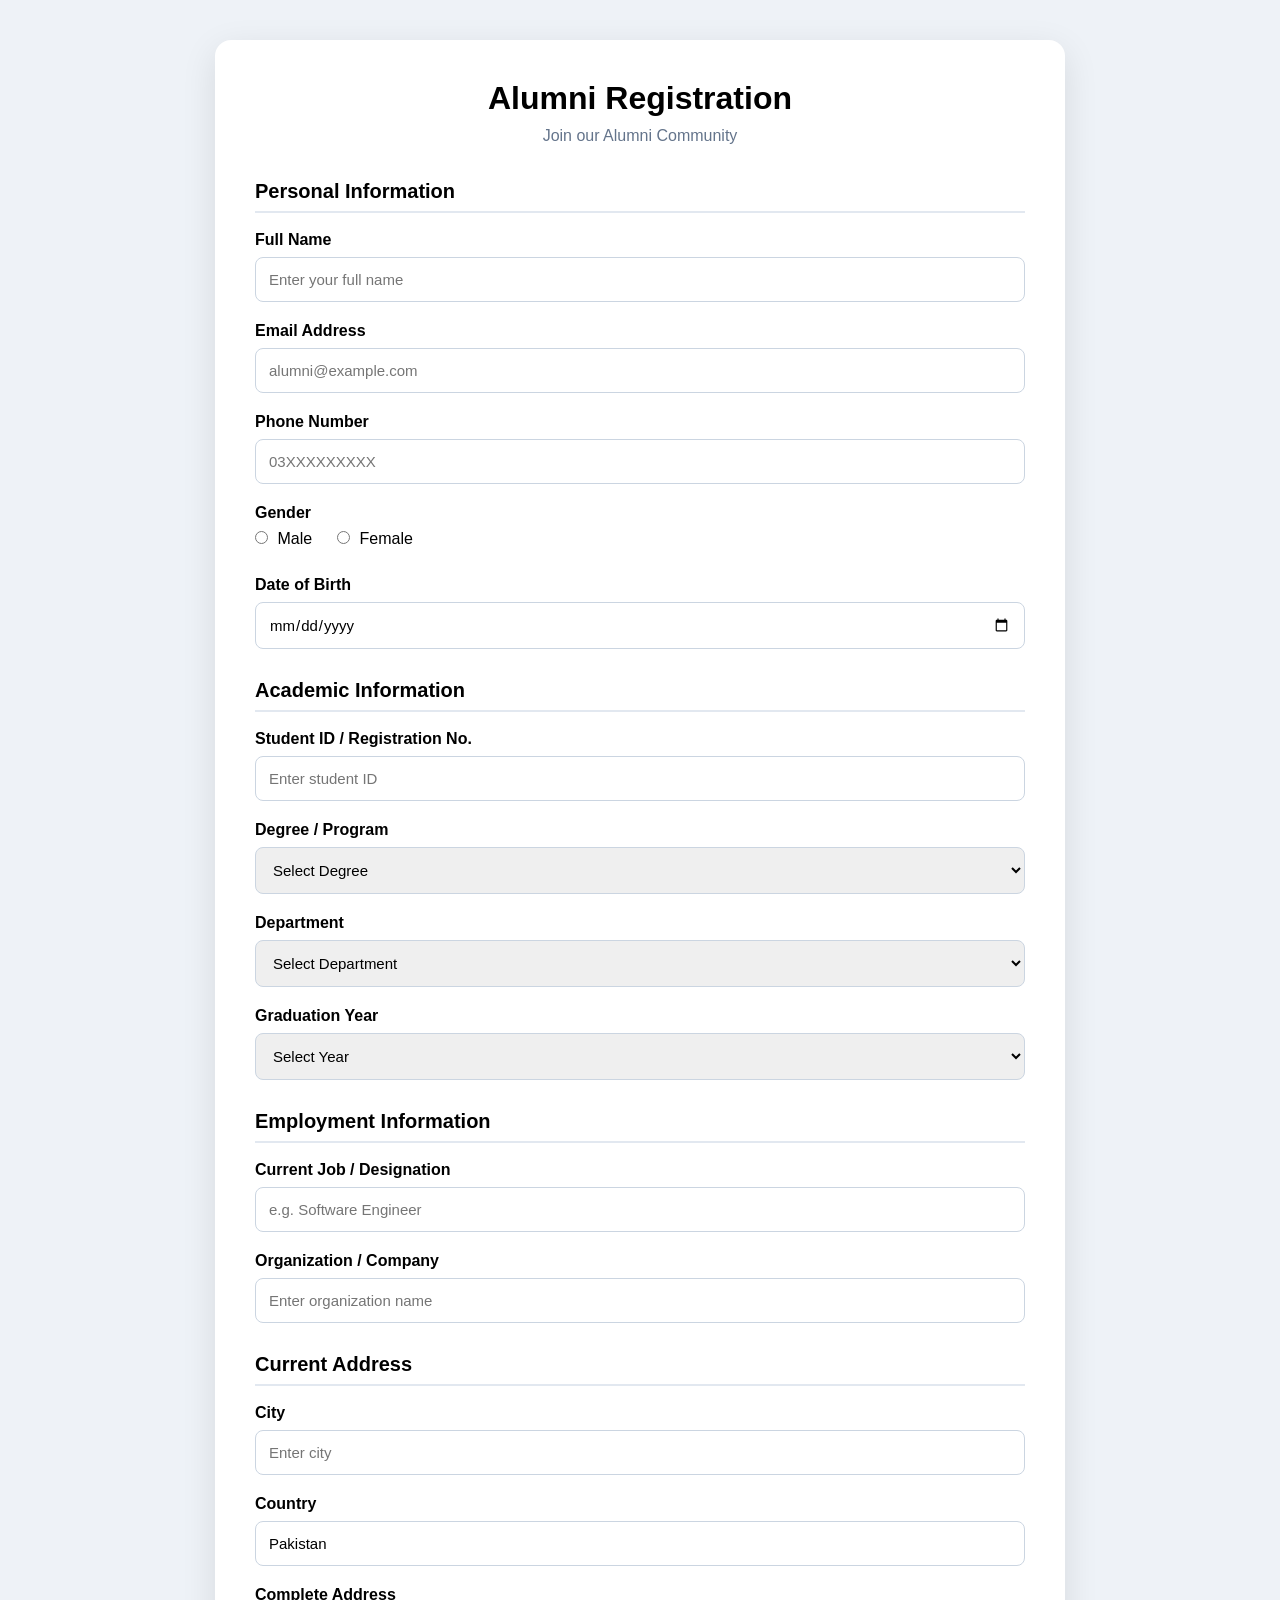
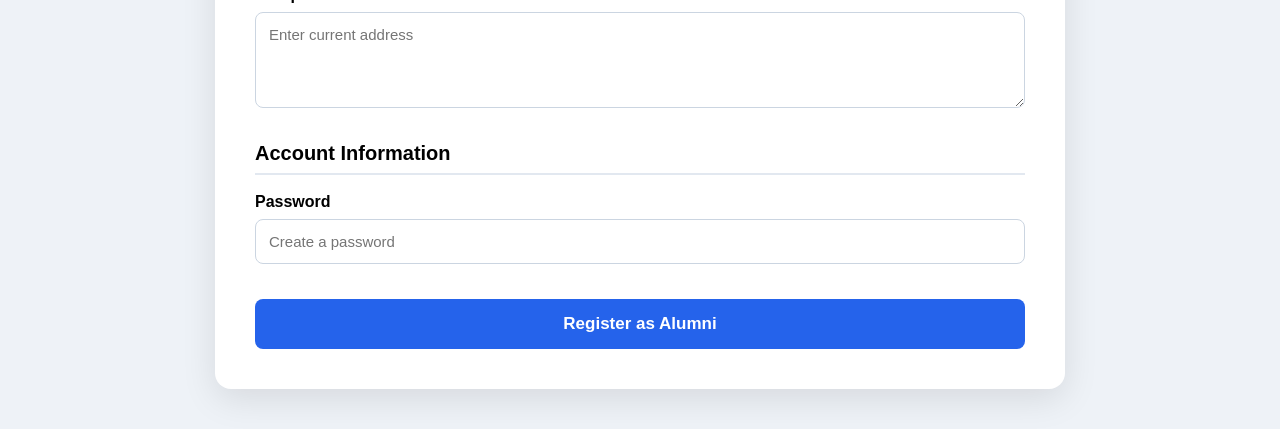
<file: index.html>
<!DOCTYPE html>
<html lang="en">
<head>
    <meta charset="UTF-8">
    <meta name="viewport" content="width=device-width, initial-scale=1.0">
    <title>Alumni Registration</title>
    <link rel="stylesheet" href="css/style.css">
</head>
<body>
<div class="container">
    <div class="form-card">
        <div class="header">
            <h1>Alumni Registration</h1>
            <p>Join our Alumni Community</p>
        </div>

        <form action="register.php" method="POST">

            <h2>Personal Information</h2>

            <div class="form-group">
                <label for="full_name">Full Name</label>
                <input type="text" id="full_name" name="full_name"
                       placeholder="Enter your full name" required>
            </div>

            <div class="form-group">
                <label for="email">Email Address</label>
                <input type="email" id="email" name="email"
                       placeholder="alumni@example.com" required>
            </div>

            <div class="form-group">
                <label for="phone">Phone Number</label>
                <input type="text" id="phone" name="phone"
                       placeholder="03XXXXXXXXX" required>
            </div>

            <div class="form-group">
                <label>Gender</label>
                <div class="radio-group">
                    <label><input type="radio" name="gender" value="Male" required> Male</label>
                    <label><input type="radio" name="gender" value="Female"> Female</label>
                </div>
            </div>

            <div class="form-group">
                <label for="date_of_birth">Date of Birth</label>
                <input type="date" id="date_of_birth" name="date_of_birth" required>
            </div>

            <h2>Academic Information</h2>

            <div class="form-group">
                <label for="student_id">Student ID / Registration No.</label>
                <input type="text" id="student_id" name="student_id"
                       placeholder="Enter student ID" required>
            </div>

            <div class="form-group">
                <label for="degree">Degree / Program</label>
                <select id="degree" name="degree" required>
                    <option value="">Select Degree</option>
                    <option>BS Computer Science</option>
                    <option>BS Software Engineering</option>
                    <option>BS Information Technology</option>
                    <option>BS Artificial Intelligence</option>
                    <option>MS Computer Science</option>
                    <option>MBA</option>
                </select>
            </div>

            <div class="form-group">
                <label for="department">Department</label>
                <select id="department" name="department" required>
                    <option value="">Select Department</option>
                    <option>Computer Science</option>
                    <option>Software Engineering</option>
                    <option>Information Technology</option>
                    <option>Business Administration</option>
                    <option>Electrical Engineering</option>
                </select>
            </div>

            <div class="form-group">
                <label for="graduation_year">Graduation Year</label>
                <select id="graduation_year" name="graduation_year" required>
                    <option value="">Select Year</option>
                    <option>2026</option><option>2025</option>
                    <option>2024</option><option>2023</option>
                    <option>2022</option><option>2021</option>
                    <option>2020</option><option>2019</option>
                    <option>2018</option><option>2017</option>
                    <option>2016</option><option>2015</option>
                </select>
            </div>

            <h2>Employment Information</h2>

            <div class="form-group">
                <label for="current_job">Current Job / Designation</label>
                <input type="text" id="current_job" name="current_job"
                       placeholder="e.g. Software Engineer">
            </div>

            <div class="form-group">
                <label for="company">Organization / Company</label>
                <input type="text" id="company" name="company"
                       placeholder="Enter organization name">
            </div>

            <h2>Current Address</h2>

            <div class="form-group">
                <label for="city">City</label>
                <input type="text" id="city" name="city"
                       placeholder="Enter city" required>
            </div>

            <div class="form-group">
                <label for="country">Country</label>
                <input type="text" id="country" name="country" value="Pakistan" required>
            </div>

            <div class="form-group">
                <label for="address">Complete Address</label>
                <textarea id="address" name="address" rows="4"
                          placeholder="Enter current address"></textarea>
            </div>

            <h2>Account Information</h2>

            <div class="form-group">
                <label for="password">Password</label>
                <input type="password" id="password" name="password"
                       placeholder="Create a password" required>
            </div>

            <button type="submit">Register as Alumni</button>

        </form>
    </div>
</div>
</body>
</html>
</file>
<file: css/style.css>
* {
    box-sizing: border-box;
    margin: 0;
    padding: 0;
}

body {
    font-family: Arial, sans-serif;
    background: #eef2f7;
    padding: 40px 20px;
}

.container {
    max-width: 850px;
    margin: auto;
}

.form-card {
    background: white;
    padding: 40px;
    border-radius: 16px;
    box-shadow: 0 10px 35px rgba(0,0,0,.10);
}

.header {
    text-align: center;
    margin-bottom: 35px;
}

.header h1 {
    font-size: 32px;
    margin-bottom: 10px;
}

.header p {
    color: #64748b;
}

h2 {
    font-size: 20px;
    margin: 30px 0 18px;
    padding-bottom: 8px;
    border-bottom: 2px solid #e2e8f0;
}

.form-group {
    margin-bottom: 20px;
}

.form-group label {
    display: block;
    margin-bottom: 8px;
    font-weight: bold;
}

input, select, textarea {
    width: 100%;
    padding: 13px;
    border: 1px solid #cbd5e1;
    border-radius: 8px;
    font-size: 15px;
    font-family: inherit;
}

input:focus, select:focus, textarea:focus {
    outline: none;
    border-color: #2563eb;
}

.radio-group {
    display: flex;
    gap: 25px;
}

.radio-group label {
    font-weight: normal;
}

.radio-group input {
    width: auto;
    margin-right: 5px;
}

button {
    width: 100%;
    padding: 15px;
    border: none;
    border-radius: 8px;
    background: #2563eb;
    color: white;
    font-size: 17px;
    font-weight: bold;
    cursor: pointer;
    margin-top: 15px;
}

button:hover {
    background: #1d4ed8;
}
</file>
